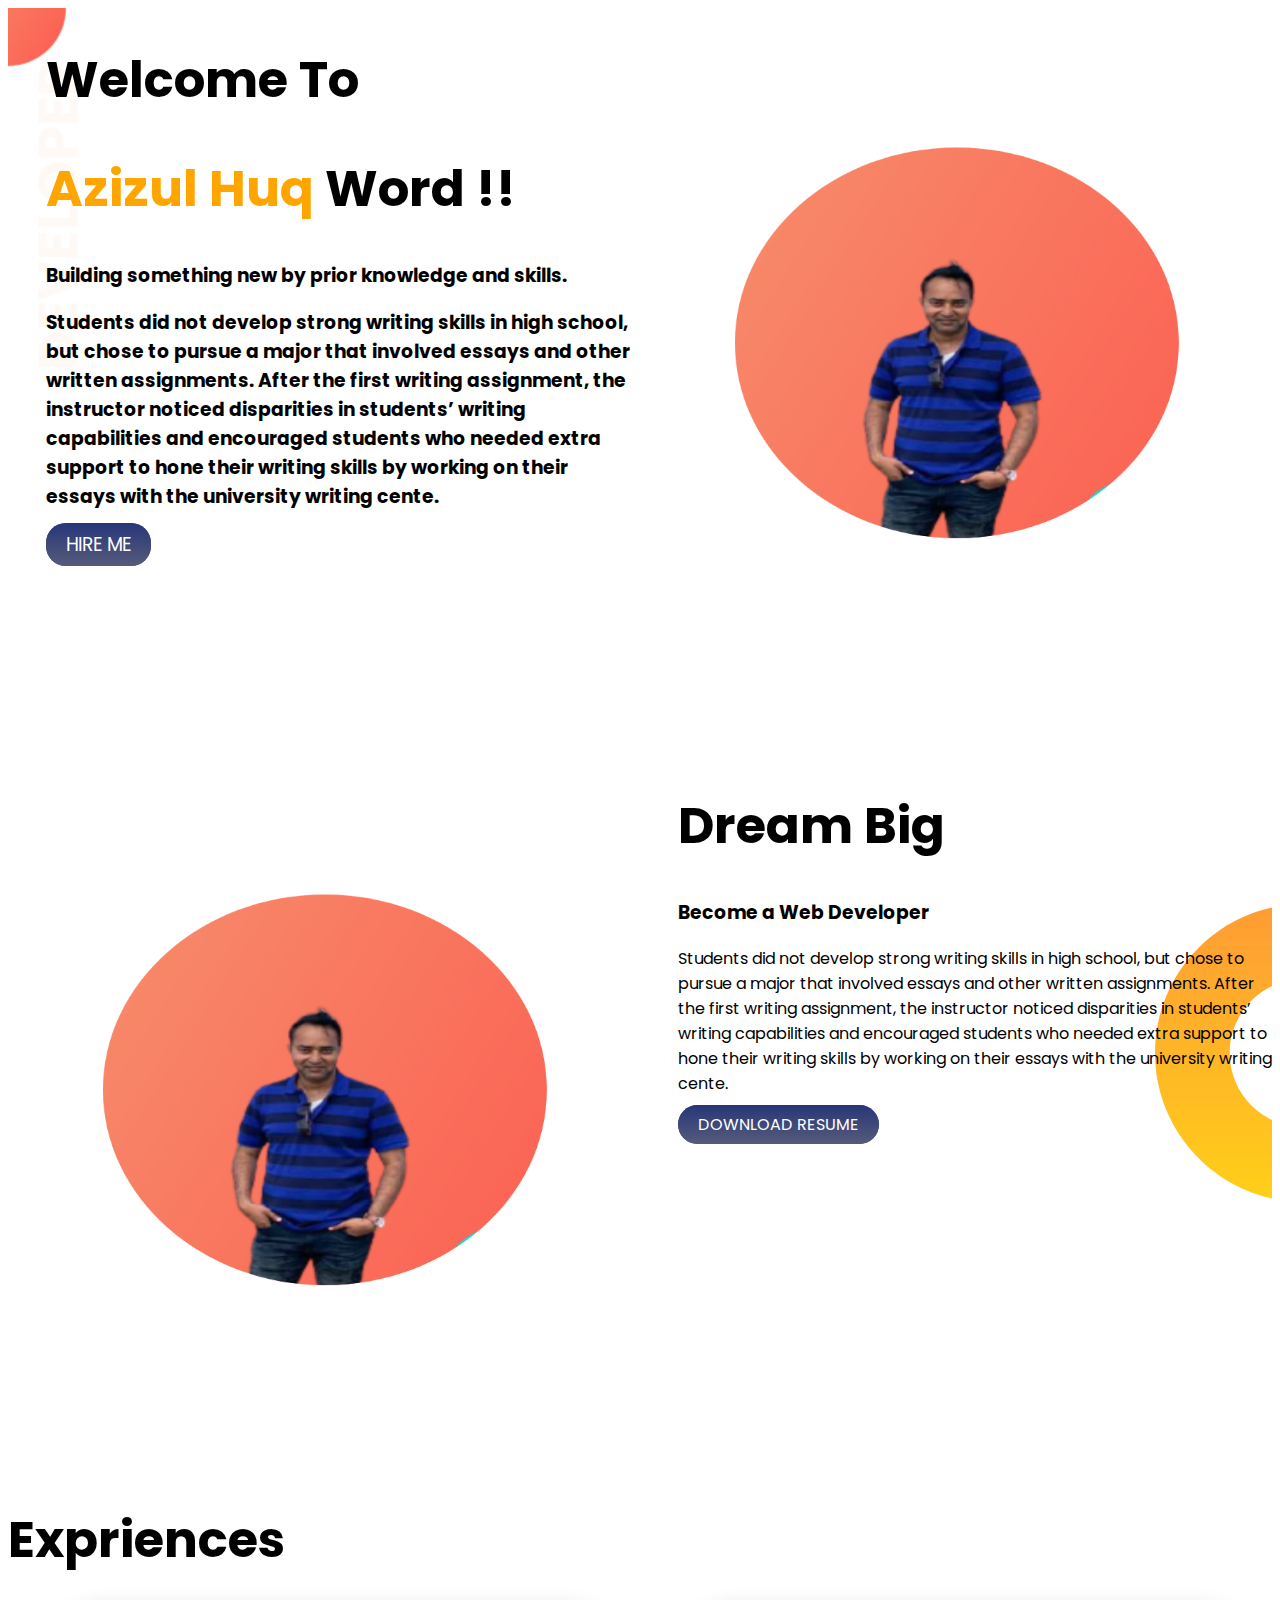
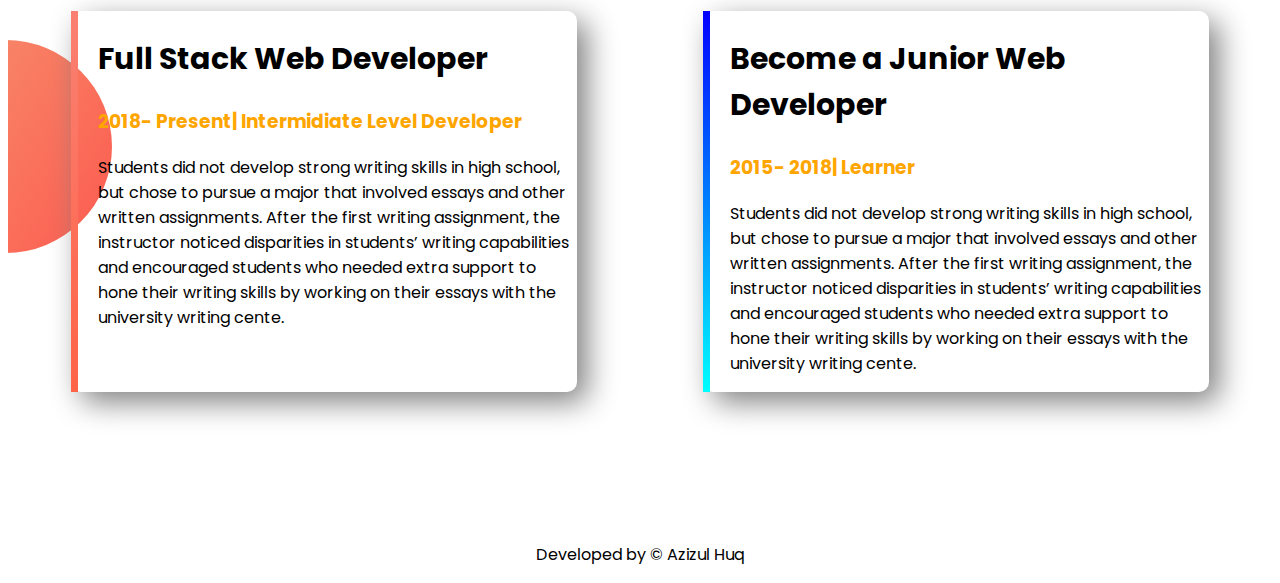
<file: Developer_Portfolio/index.html>
<!Doctype HTML>
<HTML>
  <head>
    <title>Azizul Portfolio</title>
    <link rel="preconnect" href="https://fonts.googleapis.com">
    <link rel="preconnect" href="https://fonts.gstatic.com" crossorigin>
    <link href="https://fonts.googleapis.com/css2?family=Poppins&display=swap" rel="stylesheet">
    <link href="style/style.css" rel="stylesheet">
  </head>
  <body>
    <section class="top-banner flexible-container">
      <div class="half-width">
        <h1>Welcome To<h1>
            <h1><span class="orange-color">Azizul Huq</span> Word !!</h1>
            <h3>Building something new by prior knowledge and skills.<h3>
                <p> Students did not develop strong writing skills in high school, but chose to pursue a major that involved essays and other written assignments. After the first writing assignment, the instructor noticed disparities in students’ writing capabilities and encouraged students who needed extra support to hone their writing skills by working on their essays with the university writing cente. </p><a class="link-button" href="www.google.com" target="_blank">HIRE ME</a>
      </div>
      <div class="half-width"><img src="images/sumon_picture.png" alt="my_picture"></div>
    </section>
    <section class="dream-big flexible-container">
      <div class="half-width"><img src="images/sumon_picture.png" alt="my_picture"></div>
      <div class="half-width">
        <h1>Dream Big</h1>
        <h3>Become a Web Developer</h3>
        <p> Students did not develop strong writing skills in high school, but chose to pursue a major that involved essays and other written assignments. After the first writing assignment, the instructor noticed disparities in students’ writing capabilities and encouraged students who needed extra support to hone their writing skills by working on their essays with the university writing cente. </p><a class="link-button" href="www.google.com" target="_blank">DOWNLOAD RESUME</a>
      </div>
    </section>
    <section class="exprience-area">
      <h1>Expriences</h1>
      <div class="flexible-container">
        <div id="web-dev-exp1" class="exprience-item">
          <h2>Full Stack Web Developer</h2>
          <h3 class="orange-color">2018- Present| Intermidiate Level Developer</h3>
          <p> Students did not develop strong writing skills in high school, but chose to pursue a major that involved essays and other written assignments. After the first writing assignment, the instructor noticed disparities in students’ writing capabilities and encouraged students who needed extra support to hone their writing skills by working on their essays with the university writing cente. </p>
        </div>
        <div id="web-dev-exp" class="exprience-item">
          <h2>Become a Junior Web Developer</h2>
          <h3 class="orange-color">2015- 2018| Learner</h3>
          <p> Students did not develop strong writing skills in high school, but chose to pursue a major that involved essays and other written assignments. After the first writing assignment, the instructor noticed disparities in students’ writing capabilities and encouraged students who needed extra support to hone their writing skills by working on their essays with the university writing cente. </p>
        </div>
      </div>
    </section>
    <footer>
      <p>Developed by © Azizul Huq</p>
    </footer>
  </body>
</HTML>
</file>
<file: Developer_Portfolio/style/style.css>
body {
    font-family: 'Poppins', sans-serif;
    border: 0;
}
h1{
    font-size:50px;
    
}
h2{
    font-size:30px;
    
}
.orange-color{
    color:orange;
}

.flexible-container {
    display: flex;
    margin-bottom: 150px;

}

.half-width{
    width: 50%;
    padding-left: 3%;
}

.half-width img{
    width: 100%;
}

.link-button{
    text-decoration: none;
    background-color: rgb(86, 91, 122);
    padding: 8px 20px;
    color: white;
    font-weight: 400;
    border-radius: 20px;
    background-image: linear-gradient(rgb(39, 54, 121),rgb(86, 91, 122));
}

.top-banner{
    background-image: url("../images/top-banner.png");
    background-repeat: no-repeat;
}

.dream-big{
    background-image: url(../images/dream-bg.png);
    background-repeat: no-repeat;
    background-position: right;
}

.exprience-area{
    background-image: url("../images/exp-bg.png");
    background-repeat: no-repeat;
    background-position: left;
}

.exprience-item{
    width: 40%;
    margin-left:5%;
    margin-right: 5%;
    padding-left: 20px;
    border-radius: 10px;
    box-shadow: 10px 10px 30px gray;
    border-left: 10px solid;
}
#web-dev-exp1{
    border-left: 7px solid;
    border-image: linear-gradient(salmon,tomato);
    border-image-slice: 1;
}

#web-dev-exp{
    border-left: 7px solid;
    border-image: linear-gradient(blue,cyan);
    border-image-slice: 1;
}

footer p{
    text-align: center;
}
</file>
